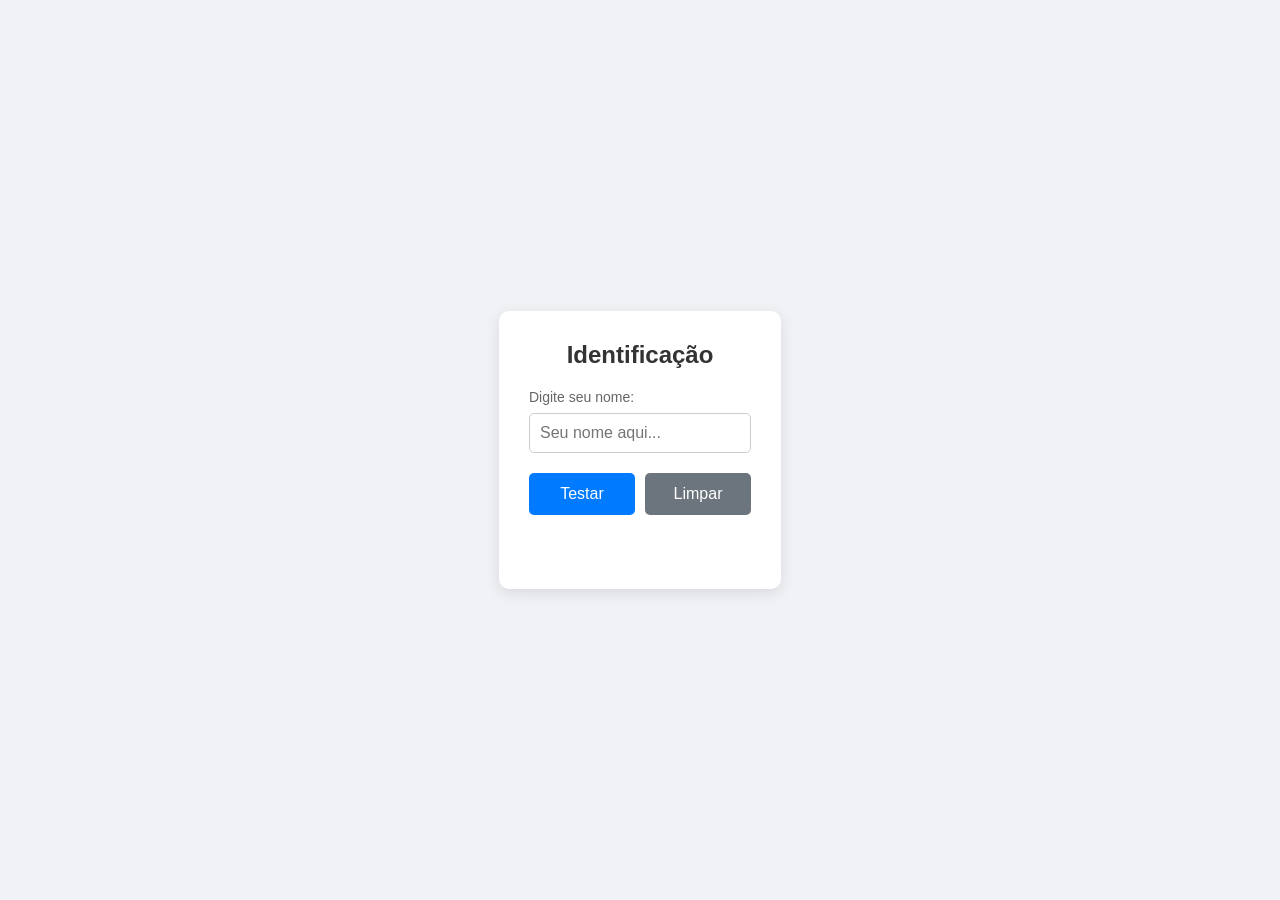
<file: a1/index.html>
<!DOCTYPE html>
<html lang="pt-BR">
<head>
    <meta charset="UTF-8">
    <meta name="viewport" content="width=device-width, initial-scale=1.0">
    <title>Atividade 1 - Identificação</title>
    <!-- Vinculando o arquivo CSS externo -->
    <link rel="stylesheet" href="style.css">
</head>
<body>

    <main class="container">
        <div class="card">
            <h2>Identificação</h2>
            
            <div class="input-group">
                <label for="nome">Digite seu nome:</label>
                <input type="text" id="nome" placeholder="Seu nome aqui...">
            </div>

            <div class="btn-group">
                <button id="btn-testar" onclick="mensagem()">Testar</button>
                <button id="btn-limpar" onclick="limpar()">Limpar</button>
            </div>

            <!-- Parágrafo de saída para exibir o resultado -->
            <p id="resultado"></p>
        </div>
    </main>

    <!-- Vinculando o arquivo JavaScript externo -->
    <script src="script.js"></script>
</body>
</html>
</file>
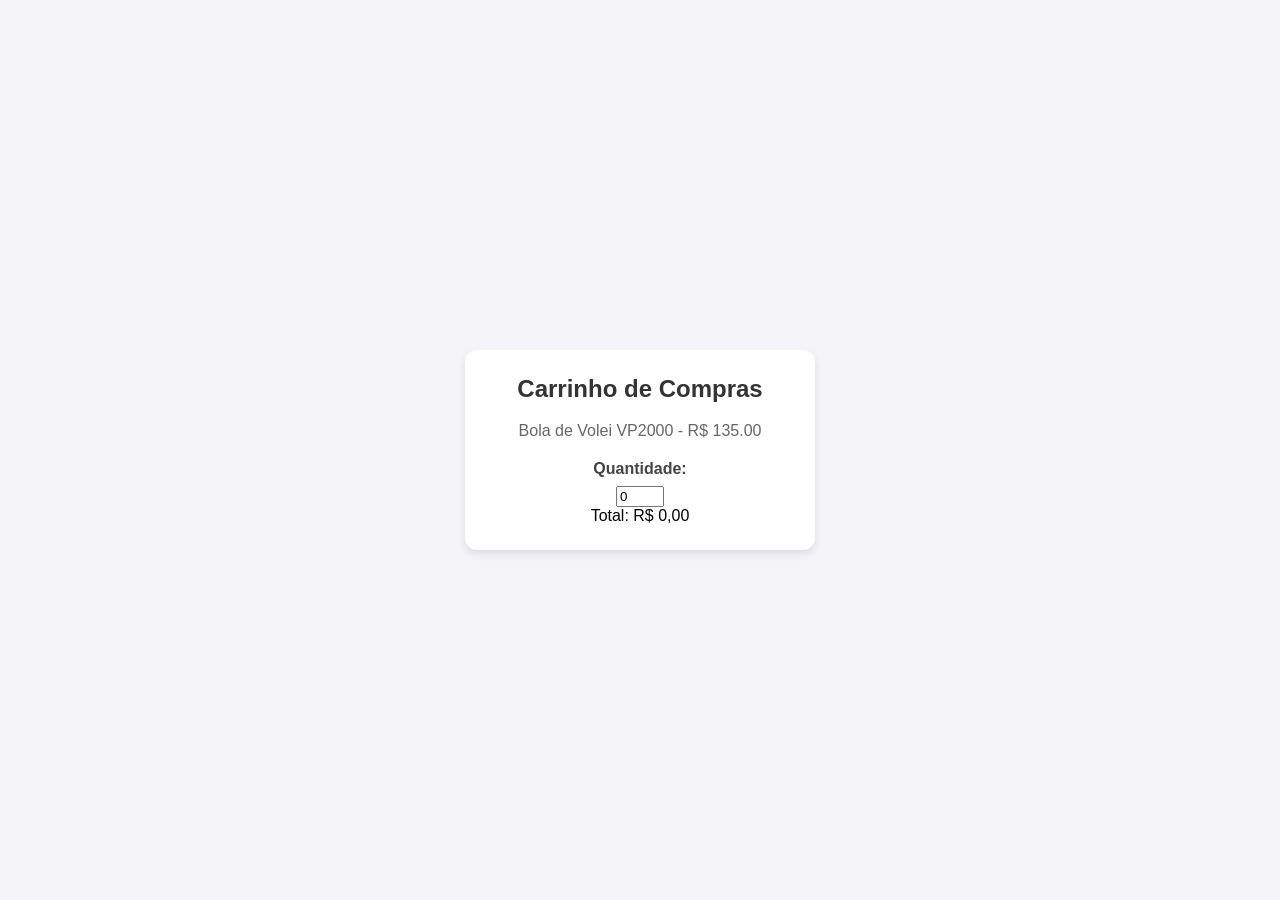
<file: a2/index.html>
<!DOCTYPE html>
<html lang="pt-BR">
<head>
    <meta charset="UTF-8">
    <meta name="viewport" content="width=device-width, initial-scale=1.0">
    <title>Carrinho de Compras</title>
    <link rel="stylesheet" href="style.css">
</head>
<body>

    <div class="card">
        <h2>Carrinho de Compras</h2>
        <p>Bola de Volei VP2000  - R$ 135.00</p>
        
        <label for="quantidade">Quantidade:</label>
        <input type="number" id="quantidade" min="0" max="10" value="0" onchange="calcularTotal()">
        
        <div class="total-container">
            <span>Total: R$ </span>
            <span id="valor-total">0,00</span>
        </div>
    </div>

    <script src="script.js"></script>
</body>
</html>
</file>
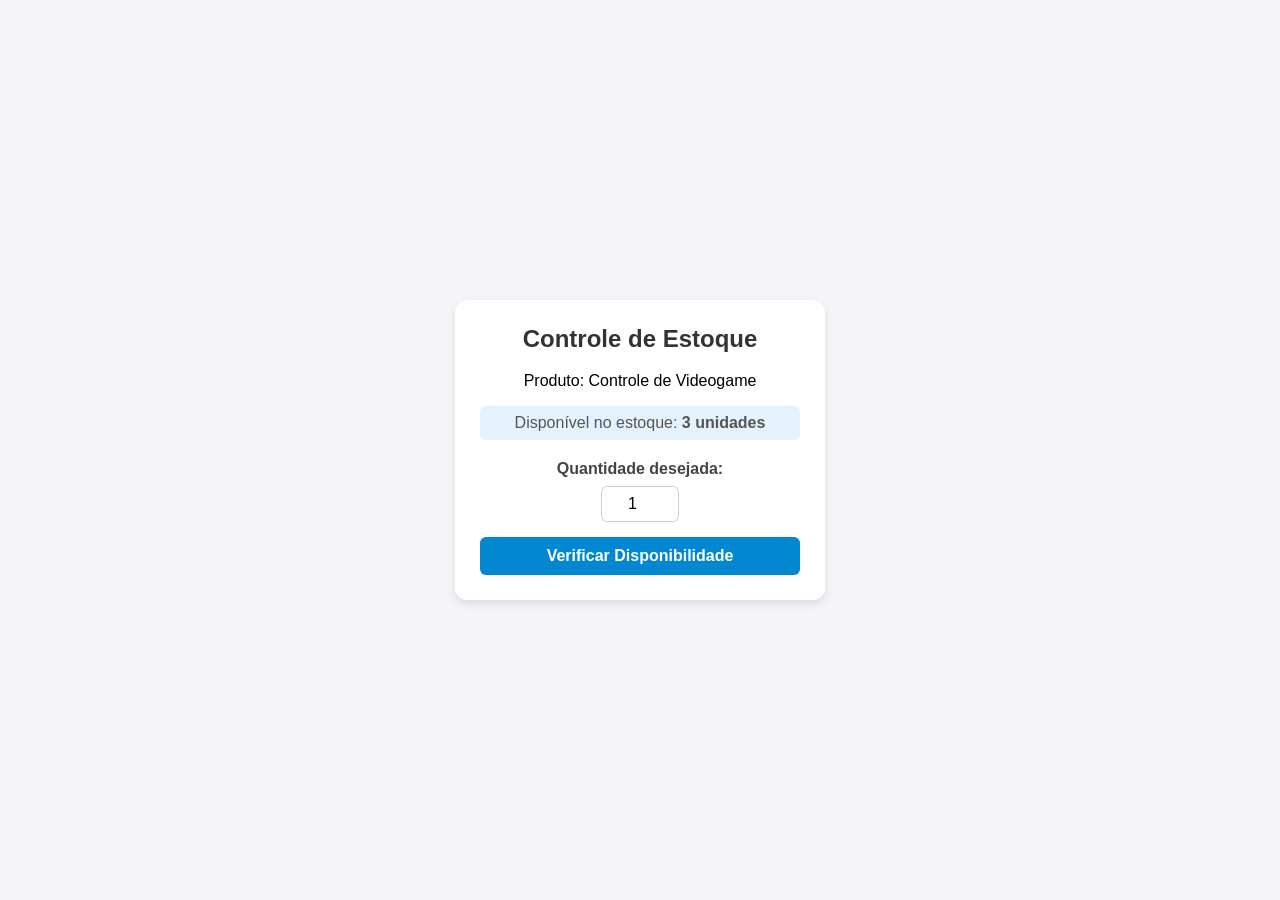
<file: a3/index.html>
<!DOCTYPE html>
<html lang="pt-BR">
<head>
    <meta charset="UTF-8">
    <meta name="viewport" content="width=device-width, initial-scale=1.0">
    <title>Controle de Estoque</title>
    <link rel="stylesheet" href="style.css">
</head>
<body>

    <div class="card">
        <h2>Controle de Estoque</h2>
        <p>Produto: Controle de Videogame</p>
        <p class="estoque-disponivel">Disponível no estoque: <strong>3 unidades</strong></p>
        
        <label for="quantidade">Quantidade desejada:</label>
        <input type="number" id="quantidade" min="1" value="1">
        
        <button onclick="verificarEstoque()">Verificar Disponibilidade</button>
        
        <div id="mensagem" class="mensagem"></div>
    </div>

    <script src="script.js"></script>
</body>
</html>
</file>
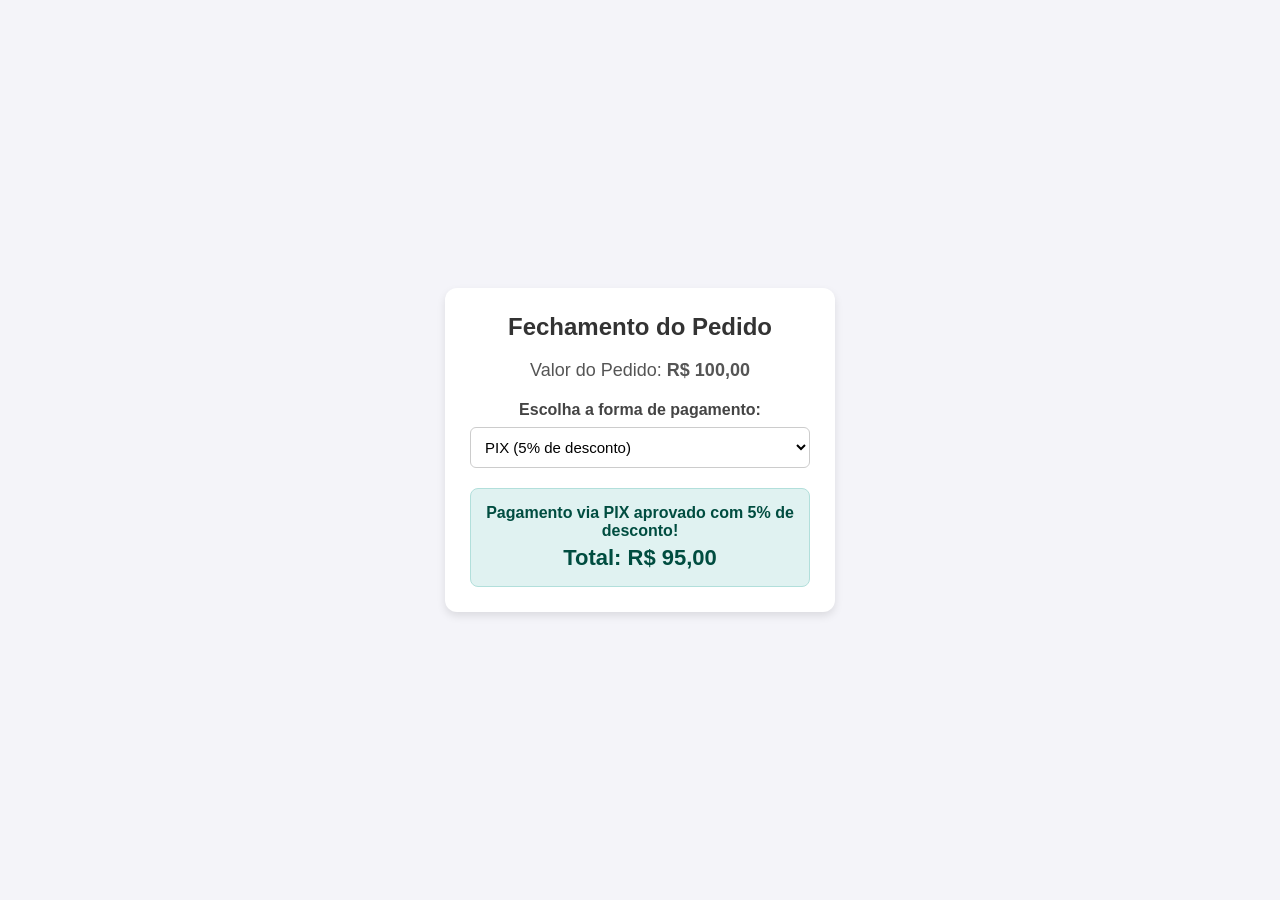
<file: a4/index.html>
<!DOCTYPE html>
<html lang="pt-BR">
<head>
    <meta charset="UTF-8">
    <meta name="viewport" content="width=device-width, initial-scale=1.0">
    <title>Formas de Pagamento</title>
    <link rel="stylesheet" href="style.css">
</head>
<body onload="atualizarPagamento()">

    <div class="card">
        <h2>Fechamento do Pedido</h2>
        <p class="valor-base">Valor do Pedido: <strong>R$ 100,00</strong></p>
        
        <label for="forma-pagamento">Escolha a forma de pagamento:</label>
        <select id="forma-pagamento" onchange="atualizarPagamento()">
            <option value="pix">PIX (5% de desconto)</option>
            <option value="cartao">Cartão de Crédito (Valor integral)</option>
            <option value="dinheiro">Dinheiro (10% de desconto)</option>
        </select>
        
        <div id="resultado" class="resultado-box">
            <span id="mensagem-pagamento"></span>
            <div class="valor-final">Total: R$ <span id="valor-total">0,00</span></div>
        </div>
    </div>

    <script src="script.js"></script>
</body>
</html>
</file>
<file: a1/style.css>
/* Reset básico de estilos */
* {
    margin: 0;
    padding: 0;
    box-sizing: border-box;
    font-family: Arial, sans-serif;
}

/* Centraliza o card vertical e horizontalmente na tela */
body {
    background-color: #f0f2f5;
    display: flex;
    justify-content: center;
    align-items: center;
    min-height: 100vh;
}

/* Estilização do Card Centralizado */
.card {
    background-color: #ffffff;
    padding: 30px;
    border-radius: 10px;
    box-shadow: 0 4px 15px rgba(0, 0, 0, 0.1);
    width: 100%;
    max-width: 400px;
    text-align: center;
}

h2 {
    color: #333;
    margin-bottom: 20px;
}

/* Espaçamento do campo de entrada */
.input-group {
    margin-bottom: 20px;
    text-align: left;
}

label {
    display: block;
    margin-bottom: 8px;
    color: #666;
    font-size: 14px;
}

input {
    width: 100%;
    padding: 10px;
    border: 1px solid #ccc;
    border-radius: 5px;
    font-size: 16px;
    outline: none;
}

input:focus {
    border-color: #007bff;
}

/* Grupo de botões */
.btn-group {
    display: flex;
    gap: 10px;
    margin-bottom: 20px;
}

button {
    flex: 1;
    padding: 12px;
    border: none;
    border-radius: 5px;
    font-size: 16px;
    cursor: pointer;
    transition: background-color 0.2s;
}

#btn-testar {
    background-color: #007bff;
    color: white;
}

#btn-testar:hover {
    background-color: #0056b3;
}

#btn-limpar {
    background-color: #6c757d;
    color: white;
}

#btn-limpar:hover {
    background-color: #5a6268;
}

/* Estilização da saída em azul */
#resultado {
    font-size: 18px;
    font-weight: bold;
    color: #007bff;
    margin-top: 15px;
    min-height: 24px; /* Mantém o espaço mesmo vazio */
}
</file>
<file: a2/style.css>
body {
    font-family: Arial, sans-serif;
    background-color: #f4f4f9;
    display: flex;
    justify-content: center;
    align-items: center;
    height: 100vh;
    margin: 0;
}

.card {
    background-color: #ffffff;
    padding: 25px;
    border-radius: 12px;
    box-shadow: 0 4px 8px rgba(0, 0, 0, 0.1);
    text-align: center;
    max-width: 300px;
    width: 100%;
}

h2 {
    margin-top: 0;
    color: #333;
}

p {
    color: #666;
    margin-bottom: 20px;
}

label {
    display: block;
    margin-bottom: 8px;
    font-weight: bold;
    color: #444;
}
</file>
<file: a3/style.css>
body {
    font-family: Arial, sans-serif;
    background-color: #f4f4f9;
    display: flex;
    justify-content: center;
    align-items: center;
    height: 100vh;
    margin: 0;
}

.card {
    background-color: #ffffff;
    padding: 25px;
    border-radius: 12px;
    box-shadow: 0 4px 8px rgba(0, 0, 0, 0.1);
    text-align: center;
    max-width: 320px;
    width: 100%;
}

h2 {
    margin-top: 0;
    color: #333;
}

.estoque-disponivel {
    color: #555;
    background-color: #e3f2fd;
    padding: 8px;
    border-radius: 6px;
    margin-bottom: 20px;
}

label {
    display: block;
    margin-bottom: 8px;
    font-weight: bold;
    color: #444;
}

input[type="number"] {
    width: 60px;
    padding: 8px;
    border: 1px solid #ccc;
    border-radius: 6px;
    text-align: center;
    font-size: 16px;
    margin-bottom: 15px;
}

button {
    display: block;
    width: 100%;
    padding: 10px;
    background-color: #0288d1;
    color: white;
    border: none;
    border-radius: 6px;
    font-size: 16px;
    cursor: pointer;
    font-weight: bold;
}
</file>
<file: a4/style.css>
body {
    font-family: Arial, sans-serif;
    background-color: #f4f4f9;
    display: flex;
    justify-content: center;
    align-items: center;
    height: 100vh;
    margin: 0;
}

.card {
    background-color: #ffffff;
    padding: 25px;
    border-radius: 12px;
    box-shadow: 0 4px 8px rgba(0, 0, 0, 0.1);
    text-align: center;
    max-width: 340px;
    width: 100%;
}

h2 {
    margin-top: 0;
    color: #333;
}

.valor-base {
    font-size: 18px;
    color: #555;
    margin-bottom: 20px;
}

label {
    display: block;
    margin-bottom: 8px;
    font-weight: bold;
    color: #444;
}

select {
    width: 100%;
    padding: 10px;
    border: 1px solid #ccc;
    border-radius: 6px;
    font-size: 15px;
    background-color: #fff;
    margin-bottom: 20px;
    cursor: pointer;
}

.resultado-box {
    padding: 15px;
    border-radius: 8px;
    font-weight: bold;
    transition: all 0.3s ease;
}

.valor-final {
    font-size: 22px;
    margin-top: 5px;
}

/* Cores dinâmicas para cada forma de pagamento */
.pagamento-pix {
    background-color: #e0f2f1;
    color: #004d40;
    border: 1px solid #b2dfdb;
}

.pagamento-cartao {
    background-color: #eceff1;
    color: #37474f;
    border: 1px solid #cfd8dc;
}

.pagamento-dinheiro {
    background-color: #e8f5e9;
    color: #1b5e20;
    border: 1px solid #c8e6c9;
}
</file>
